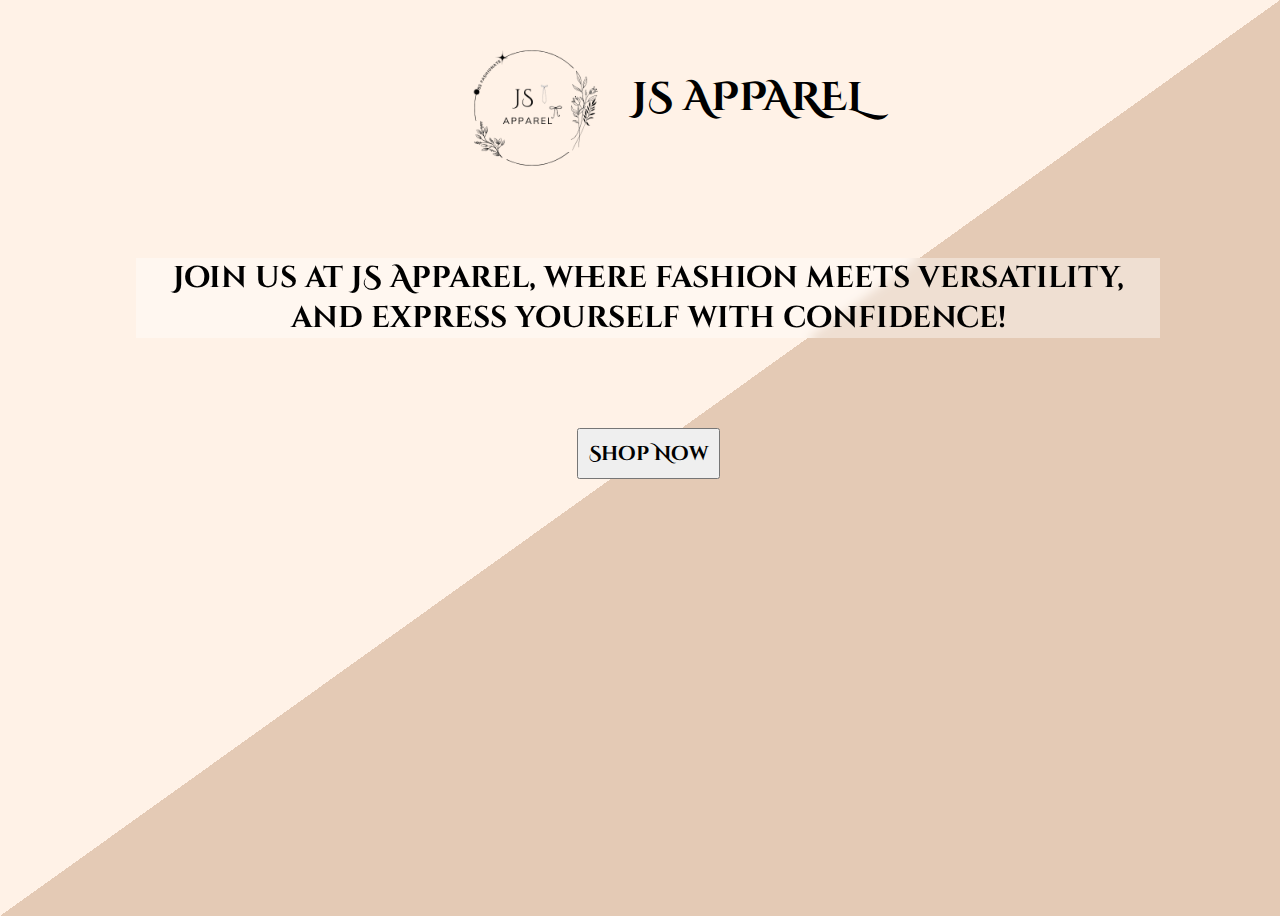
<file: index.html>
<!DOCTYPE html>
<html lang="en">
<head>
	<meta charset="utf-8">
	<meta name="viewport" content="width=device-width, initial-scale=1">
	<title>Index</title>
	<link rel="preconnect" href="https://fonts.googleapis.com">
    <link rel="preconnect" href="https://fonts.gstatic.com" crossorigin>
    <link href="https://fonts.googleapis.com/css2?family=Cinzel+Decorative:wght@400;700;900&display=swap" rel="stylesheet">

 <style>
	* {
  font-family: "Cinzel Decorative", serif;
  font-weight: 600;
  font-style: normal;
  text-align: center;
}

body {
  width: 100%;
  height: 100vh;
  background-image: linear-gradient(to bottom right, #fff2e7 50%, #e4cab5 50%); 
}
/*-----------------nav bar-----------------*/
header{
  font-family: "Cinzel Decorative", serif;
  font-weight: 600;
  font-style: normal;
  font-size: 40px;
  margin-bottom: 20px;
}

.header{
  margin-bottom: 0px;
  display: flex;
  align-items: center;
  justify-content: center;
  margin-right: 40px;
  width: 100%;
}

.header img{
  width: 200px;
}	

h2{
	font-size: 30px;
    background-color: rgba(255, 255, 255, 0.4);
   -webkit-backdrop-filter: blur(5px);
    backdrop-filter: blur(5px);
    width: 80%;
    margin: 0 auto;
    text-align: center;
    margin-top: 50px;
}

button {
  cursor: pointer;
  padding: 10px;
  margin-top: 90px;
  font-size: 20px;
}


/* Media Queries for Tablets*/
@media (max-width: 768px) {
  .header img {
    width: 150px; 
  }

  header {
    font-size: 32px; 
  }

  h2 {
    font-size: 24px; 
    width: 90%;
    margin-top: 40px;
  }

  button {
    padding: 12px 20px;
    font-size: 18px;
    margin-top: 60px;
  }
}

/* Media Queries for Mobile*/
@media (max-width: 480px) {
  .header img {
    width: 120px;
  }

  header {
    font-size: 28px;
  }

  h2 {
    font-size: 20px;
    width: 90%;
    margin-top: 30px;
  }

  button {
    padding: 12px 25px; 
    font-size: 16px; 
    margin-top: 50px;
  }

  footer {
    font-size: 12px;
    padding: 10px;
  }
}
</style>
</head>

<body>
	 <div class="header">
    <img src="image/logo.png" class="JS" alt="logo">
    <header>JS APPAREL</header>
    </div>

    <h2>Join us at JS Apparel, where fashion meets versatility, <br>and express yourself with confidence!</h2>

    <button class="shop" onclick="window.location.href='log-in_form.html'">Shop Now</button>

</body>
</html>
</file>
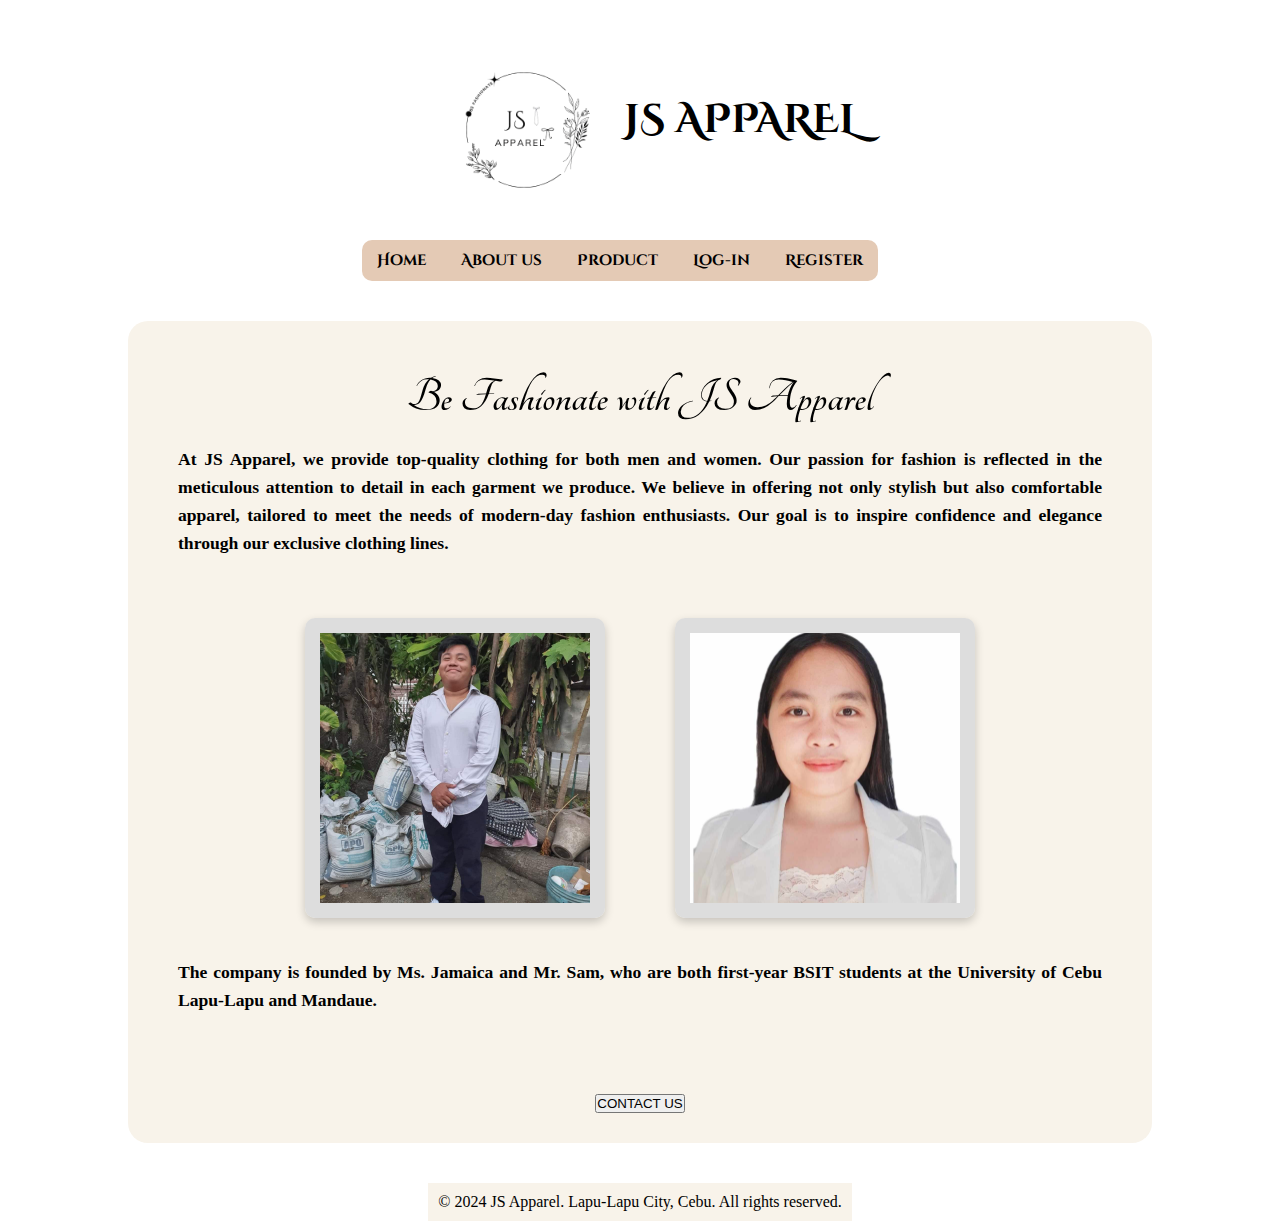
<file: about_page.html>
<!DOCTYPE html>
<html lang="en">
<head>
	<meta charset="utf-8">
	<meta name="viewport" content="width=device-width, initial-scale=1">
	<title> About</title>
	<link rel="stylesheet" type="text/css" href="about.css">
	<link rel="preconnect" href="https://fonts.googleapis.com">
    <link rel="preconnect" href="https://fonts.gstatic.com" crossorigin>
    <link rel="stylesheet" href="https://fonts.googleapis.com/css?family=Tangerine">
    <link href="https://fonts.googleapis.com/css2?family=Cinzel+Decorative:wght@400;700;900&display=swap" rel="stylesheet">	
</head>
<body>
     <div class="header">
    <img src="image/logo.png" class="JS" alt="logo">
    <header>JS APPAREL</header>
  </div>

    <nav class="navbar">
    <div class="navdiv">
        <ul>
          <li><a href="Home_Page.html">Home</a></li>
          <li><a href="about_page.html">About us</a>
             <ul class="dropdown">
              <li><a href="contact_us.html">Contact Us</a></li>
            </ul></li>
          <li><a href="Product_Page.html">Product</a>
            <ul class="dropdown">
              <li><a href="#">Mens Apparel</a>
                <ul class="dropdown-second">
                  <li><a href="Product_Page">Sweater</a></li>
                  <li><a href="Product_Page">Hawaiian Shirt</a></li>
                  <li><a href="Product_Page">Jacket</a></li>
                  <li><a href="Product_Page">Mens T-shirt</a></li>
                </ul></li>
              <li><a href="Product_Page">Womens Apparel</a>
                <ul class="dropdown-second">
                  <li><a href="Product_Page">Maxi Dress</a></li>
                  <li><a href="Product_Page">Bemil Dress</a></li>
                  <li><a href="Product_Page">Bodycon Dress</a></li>
                  <li><a href="Product_Page">Sun Dress</a></li>
                </ul></li>
            </ul></li>
          <li><a href="log-in_form.html">Log-in</a></li>
          <li><a href="Registration.html">Register</a></li>
        </ul>     
    </div>   
  </nav>

<div class="container">
    <div class="about-content">
        <h2>Be Fashionate with JS Apparel</h2>
        <p><strong>At JS Apparel, we provide top-quality clothing for both men and women. Our passion for fashion is reflected in the meticulous attention to detail in each garment we produce. We believe in offering not only stylish but also comfortable apparel, tailored to meet the needs of modern-day fashion enthusiasts. Our goal is to inspire confidence and elegance through our exclusive clothing lines.</strong></p>

        
         <div class="frame-container">
        <!-- Picture Frame 1 -->
        <div class="picture-frame">
            <img src="image/Obatay.jpg" alt="Picture 1">
        </div>

        <!-- Picture Frame 2 -->
        <div class="picture-frame">
            <img src="image/Bemil.jpg" alt="Picture 2">
        </div>
    </div>

        <p><strong>The company is founded by Ms. Jamaica and Mr. Sam, who are both first-year BSIT students at the University of Cebu Lapu-Lapu and Mandaue. </strong></p>
    </div>

    <button id="contact_us" onclick="window.location.href='contact_us.html'">CONTACT US</button>
</div>

<footer>
    <p>&copy; 2024 JS Apparel. Lapu-Lapu City, Cebu. All rights reserved.</p>
</footer>

</body>
</html>
</file>
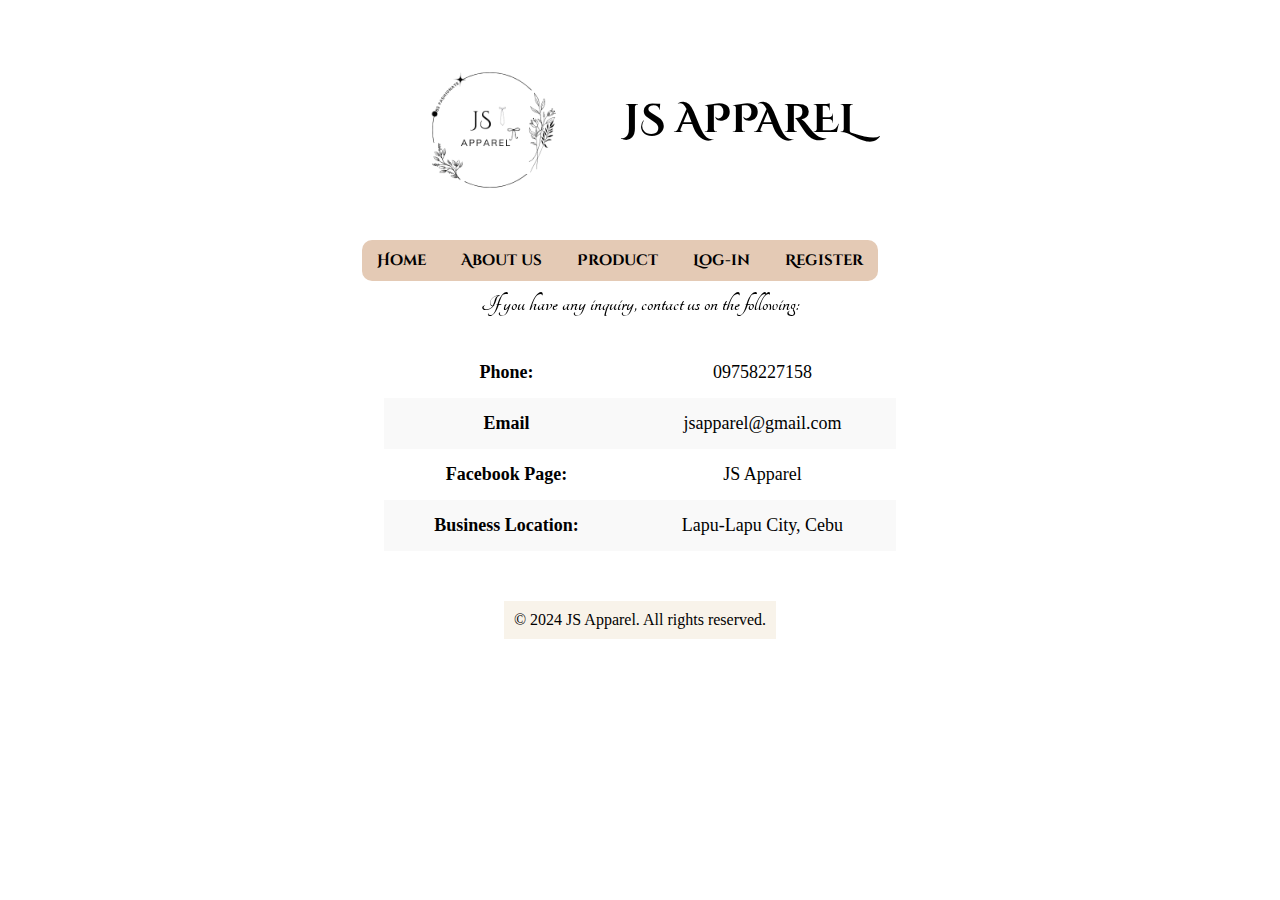
<file: contact_us.html>
<!DOCTYPE html>
<html lang="en">
<head>
	<meta charset="utf-8">
	<meta name="viewport" content="width=device-width, initial-scale=1">
	<title>Contact Us</title>
	<link rel="stylesheet" type="text/css" href="contact_us.css">
	<link rel="preconnect" href="https://fonts.googleapis.com">
    <link rel="preconnect" href="https://fonts.gstatic.com" crossorigin>
    <link rel="stylesheet" href="https://fonts.googleapis.com/css?family=Tangerine">
    <link href="https://fonts.googleapis.com/css2?family=Cinzel+Decorative:wght@400;700;900&display=swap" rel="stylesheet">    
</head>

<body>
    <div class="header">
        <img src="image/logo.png" class="JS" alt="logo">
        <header>JS APPAREL</header>
    </div>

    <nav class="navbar">
    <div class="navdiv">
        <ul>
          <li><a href="Home_Page.html">Home</a></li>
          <li><a href="about_page.html">About us</a>
             <ul class="dropdown">
              <li><a href="contact_us.html">Contact Us</a></li>
            </ul></li>
          <li><a href="Product_Page.html">Product</a>
            <ul class="dropdown">
              <li><a href="#">Mens Apparel</a>
                <ul class="dropdown-second">
                  <li><a href="Product_Page">Sweater</a></li>
                  <li><a href="Product_Page">Hawaiian Shirt</a></li>
                  <li><a href="Product_Page">Jacket</a></li>
                  <li><a href="Product_Page">Mens T-shirt</a></li>
                </ul></li>
              <li><a href="Product_Page">Womens Apparel</a>
                <ul class="dropdown-second">
                  <li><a href="Product_Page">Maxi Dress</a></li>
                  <li><a href="Product_Page">Bemil Dress</a></li>
                  <li><a href="Product_Page">Bodycon Dress</a></li>
                  <li><a href="Product_Page">Sun Dress</a></li>
                </ul></li>
            </ul></li>
          <li><a href="log-in_form.html">Log-in</a></li>
          <li><a href="Registration.html">Register</a></li>
        </ul>    
    </div>
    
  </nav>

  <h2>  If you have any inquiry, contact us on the following:</h2>
   <table class="centered-table">
        <tr>
            <td class="label">Phone:</td>
            <td class="value">09758227158</td>
        </tr>
        <tr>
            <td class="label">Email</td>
            <td class="value">jsapparel@gmail.com</td>
        </tr>
         <tr>
            <td class="label">Facebook Page:</td>
            <td class="value">JS Apparel</td>
        </tr>
         <tr>
            <td class="label">Business Location: </td>
            <td class="value">Lapu-Lapu City, Cebu</td>
        </tr>
        
    </table>



<footer>
    <p>&copy; 2024 JS Apparel. All rights reserved.</p>
</footer>

</body>
</html>
</file>
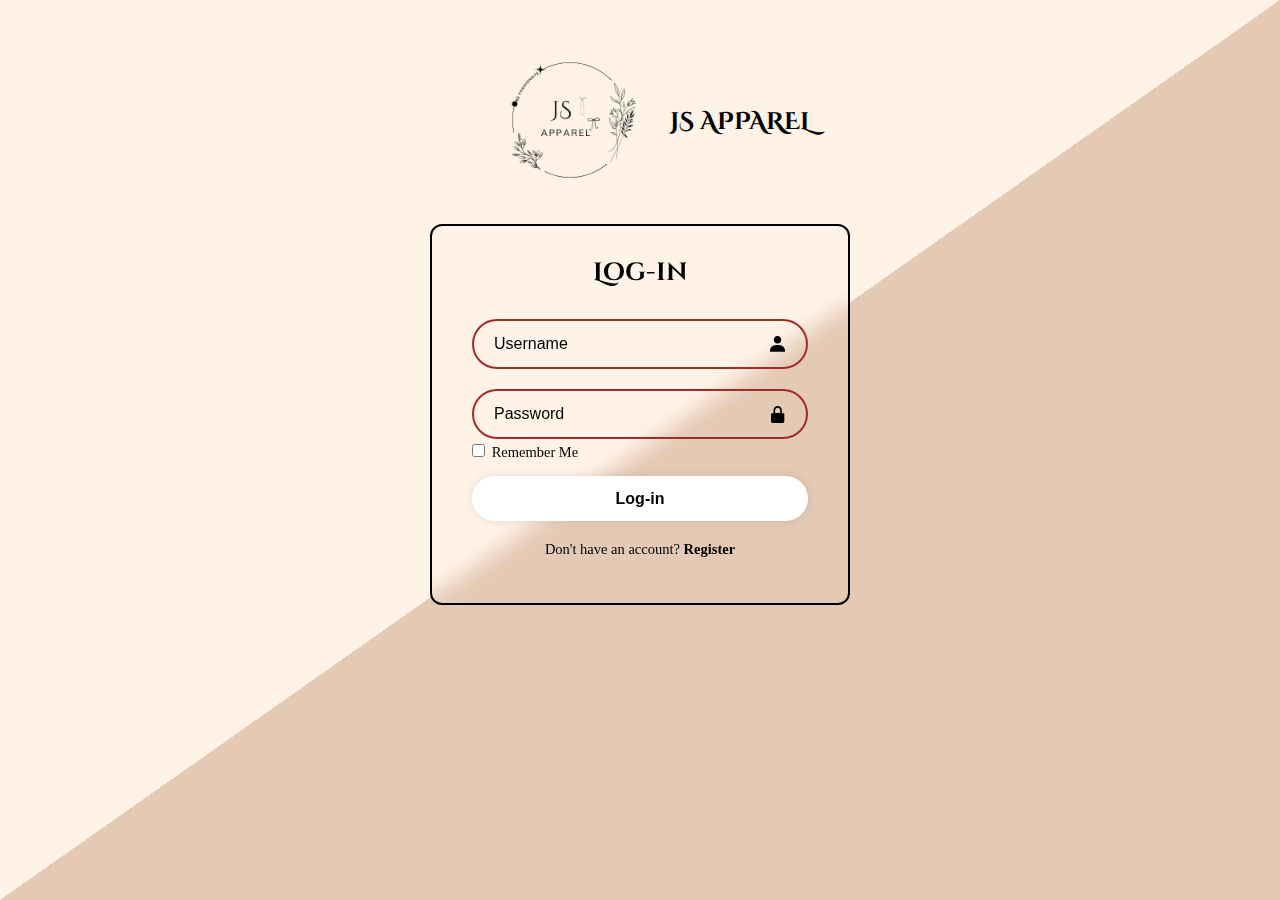
<file: log-in_form.html>
<!DOCTYPE html>
<html lang="en">
<head>
    <meta charset="utf-8">
    <meta name="viewport" content="width=device-width, initial-scale=1">
    <title>Log-in Form</title>
    <link rel="stylesheet" type="text/css" href="log-in_form.css">
    <link href='https://unpkg.com/boxicons@2.1.4/css/boxicons.min.css' rel='stylesheet'>
    <link rel="preconnect" href="https://fonts.googleapis.com">
    <link rel="preconnect" href="https://fonts.gstatic.com" crossorigin>
    <link href="https://fonts.googleapis.com/css2?family=Cinzel+Decorative:wght@400;700;900&display=swap" rel="stylesheet">
</head>
<body>
     <header class="header">
        <div class="logo-container">
         <a href="index.html">
            <img src="logo.png" alt="Logo">
        </a>
        <span class="brand-name">JS APPAREL</span>
        </div>
    </header>
        <div class="input">
        <form id="loginForm">
            <h2>Log-in</h2>
            <div class="input-box"> 
                <input type="text" id="username" placeholder="Username" required> 
                <i class='bx bxs-user'></i>
            </div>

            <div class="input-box"> 
                <input type="password" id="password" placeholder="Password" required> 
                <i class='bx bxs-lock-alt' ></i>
            </div>
            
            <div class="remember-forgot"> 
                <label><input type="checkbox" id="rememberMe"> Remember Me</label>
            </div>

            <button type="submit" class="button">Log-in</button>
            <div class="register">
                <p>Don't have an account? <a href="Registration.html">Register</a></p>  
            </div>
        </form>
    </div>
  <script>
    document.getElementById('loginForm').addEventListener('submit', function(event) {
        event.preventDefault(); // Prevent the form from submitting immediately

        var username = document.getElementById('username').value;
        var password = document.getElementById('password').value;

        
        var storedUsername = localStorage.getItem('username');
        var storedPassword = localStorage.getItem('password');

        
        if (username === "" || password === "") {
            alert("Please fill in both username and password.");
        } else {
            
            if (username === storedUsername && password === storedPassword) {
                alert("Login successful!");
                window.location.href = "Home_Page.html";  // Redirect to homepage
            } else {
                  
                alert("Account not found. You have to register first...");
                window.location.href = "Registration.html";
            }
        }
    });
</script>


</body>
</html>
</file>
<file: about.css>
* {
    margin: 0;
    padding: 0;
    box-sizing: border-box;
    color: black;
}


body {
    display: flex;
    flex-direction: column;
    align-items: center;
    min-height: 100vh;
    background: url( https://img.freepik.com/premium-photo/dried-grass-poppy-stems-clay-jug-white-background_1151483-29462.jpg?w=996);
    background-repeat: no-repeat;
    background-size: cover;          /* Make sure the image covers the entire screen */
    background-position: center;     /* Center the image */
    background-repeat: no-repeat;    /* Prevent the image from repeating */
    margin: 0;
    
}

/* Header */


.header {
    display: flex;
    align-items: center ;
    margin-bottom: 0px; 
    margin-top: 10px;
    padding-top: 20px;
    justify-content: center;
}

.logo-container {
    display: flex;
    align-items: center;
    justify-content: center;
    margin-right: 20px;
}

.logo-container img {
    width: 80px;
    height: auto;
    border-radius: 50%;
    margin-right: 10px;
    height: auto    ;
}

.brand-name {
    font-size: 24px;
    font-weight: bold;
    font-family: "Cinzel Decorative", serif;
    display: inline-block;
}

header{
  font-family: "Cinzel Decorative", serif;
  font-weight: 600;
  font-style: normal;
  font-size: 40px;
  margin-bottom: 20px;
  text-align: center;
}

.header{
  margin-bottom: 0px;
}

.header img{
  width: 200px;
}

/* Navbar */


ul {
  text-align: center;
  list-style: none;
  padding: 0;
  margin: 0;
  font-family: "Cinzel Decorative", serif;
  font-weight: 600;
  font-style: normal;
  background-color:#e4cab5;
  border-radius: 10px;
}

ul li {
  display: inline-block;
  position: relative;
}

ul li a {
  display: block;
  padding: 10px 15px;
  text-align: center;
  text-decoration: none;
  font-size: 15px;
  color: black;
}

ul li a:hover {
  background-color: skyblue;
}

ul li ul.dropdown {
  display: none;
  position: absolute;
  top: 100%;
  left: 0;
  padding: 0;
  margin: 0;
  list-style: none;
  width: 200px;
  z-index: 999;
}

ul li:hover > ul.dropdown {
  display: block;
}

ul li ul.dropdown li {
  display: block;
  width: 100%;
}

ul li ul.dropdown li a {
  padding: 10px 15px;
  text-decoration: none;
}

ul li ul.dropdown li a:hover {
  background-color: skyblue;
}

.navbar {
  top: 0;
  z-index: 100;
  margin-top: 10px;
}

.navdiv {
display: flex;
align-items: baseline;
justify-content: space-evenly;
margin-right: 40px;
font-size: 20px;
}

ul li ul.dropdown-second {
  display: none;
  position: absolute;
  top: 0;
  left: 100%;
  background-color: #e4cab5;
  padding: 0;
  margin: 0;
  list-style: none;
  z-index: 999;
}

ul li ul.dropdown li:hover > ul.dropdown-second {
  display: block;
}

ul li ul.dropdown-second li {
  display: block;
}

ul li ul.dropdown-second li a {
  padding: 10px 15px;
  background-color: #e4cab5;
  text-decoration: none;
}

ul li ul.dropdown-second li a:hover {
  background-color: skyblue;
}
.navdiv ul, .navdiv ul li, .navdiv ul li a {
    font-family: "Cinzel Decorative", serif !important;
    font-weight: 600;
    font-style: normal;
}


.container {
            width: 80%;
            margin: 40px auto;
            text-align: center;
            background-color:  #F8f3ea;
            backdrop-filter: blur(1000px);
            border-radius: 20px;
            padding: 30px;
        }


        .about-content {
            display: flex;
            flex-direction: column;
            justify-content: center;
            align-items: center;
            padding: 20px;
            border-radius: 20px;
            margin-bottom: 40px;
        }

        .about-content h2 {
            font-size: 50px;
            margin-bottom: 20px;
            font-family: 'Tangerine', serif;


        }

        .about-content p {
            font-size: 1.1rem;
            color: black;
            line-height: 1.6;
            margin-bottom: 20px;
            text-align: justify;
            font-family: 'Oleo sc', serif;
        }

        .about-content .picture-frame {
            width: 300px;
            height: 300px;
            margin: 20px;
            border: 15px solid #ddd;
            border-radius: 10px;
            overflow: hidden;
            display: flex;
            justify-content: center;
            align-items: center;
        }

        .about-content .picture-frame img {
            width: 100%;
            height: 100%;
            object-fit: cover;
        }

         .frame-container {
            display: flex;             
            justify-content: center;  
            gap: 30px;                 
            padding: 20px;
        }
        
        .picture-frame {
            width: 300px;             
            height: 300px;            
            border: 10px solid grey;   
            border-radius: 15px;       
            overflow: hidden;          
            box-shadow: 0 4px 10px rgba(0, 0, 0, 0.2); 
        }

        
        .picture-frame img {
            width: 100%;               
            height: 100%;             
            object-fit: cover;         
        }

        footer {
            background-color:#F8f3ea ;
            color: white;
            padding: 10px;
            text-align: center;
        }

/* Media Queries for Tablets*/
@media (max-width: 768px) {
    .header img {
        max-width: 90px;
    }

    header {
        font-size: 26px;     }

    .navbar .navdiv ul li {
        display: block;
        text-align: left;
        padding-left: 20px;
    }

    .navbar .navdiv ul li a {
        font-size: 16px; 
    }

    .container {
        width: 90%;
    }

    .about-content h2 {
        font-size: 22px;
    }

    .about-content p {
        font-size: 16px;
    }

    .frame-container {
        flex-direction: column;
        align-items: center;
    }

    .picture-frame {
        width: 80%;
        margin-bottom: 20px;
    }

    button {
        width: 180px;     }
}

/* Media Queries for Mobile */
@media (max-width: 480px) {
    .header img {
        max-width: 90px; 
    }

    header {
        font-size: 22px;     }

    .navbar .navdiv ul li {
        display: block;
        padding-left: 15px;
        margin: 5px 0;
        text-align: center;

    }

     .navbar .navdiv {
        display: flex;
        flex-direction: column;
        align-items: center;
        width: 100%;
    }

    .navbar .navdiv ul li a {
        font-size: 14px; 
        padding: 10px;
        width: 100%;
        text-align: center;
    }
    /* Dropdown adjustments for mobile */
    ul li ul.dropdown,
    ul li ul.dropdown-second {
        position: relative;
        display: none; /* Hide dropdown by default */
        width: 100%;
    }

    ul li:hover > ul.dropdown,
    ul li ul.dropdown li:hover > ul.dropdown-second {
        display: block;
    }

    /* Make dropdown items stack vertically */
    ul li ul.dropdown li,
    ul li ul.dropdown-second li {
        display: block;
        width: 100%;
        text-align: left;
    }


    .container {
        width: 95%;
    }

    .about-content h2 {
        font-size: 20px;
    }

    .about-content p {
        font-size: 14px;
    }

    .frame-container {
        flex-direction: column;
        align-items: center;
    }

    .picture-frame {
        width: 90%;
        margin-bottom: 20px;
    }

    button {
        width: 150px; 
    }

    footer {
        padding: 8px;
    }
}
</file>
<file: contact_us.css>
* {
    margin: 0;
    padding: 0;
    box-sizing: border-box;
    color: black;
}


body {
    display: flex;
    flex-direction: column;
    align-items: center;
    min-height: 100vh;
    background: url( https://img.freepik.com/premium-photo/dried-grass-poppy-stems-clay-jug-white-background_1151483-29462.jpg?w=996);
    background-repeat: no-repeat;
    background-size: cover;          /* Make sure the image covers the entire screen */
    background-position: center;     /* Center the image */
    background-repeat: no-repeat;    /* Prevent the image from repeating */
    margin: 0;
    
}

/* Header */


.header {
    display: flex;
    align-items: center ;
    margin-bottom: 0px; 
    margin-top: 10px;
    padding-top: 20px;
    justify-content: center;
}
header{
     background-color: rgba(255, 255, 255, 0.4);
    -webkit-backdrop-filter: blur(5px);
    backdrop-filter: blur(5px);
    width: 300px;
}

.logo-container {
    display: flex;
    align-items: center;
    justify-content: center;
    margin-right: 20px;
}

.logo-container img {
    width: 80px;
    height: auto;
    border-radius: 50%;
    margin-right: 10px;
    height: auto    ;
}

.brand-name {
    font-size: 24px;
    font-weight: bold;
    font-family: "Cinzel Decorative", serif;
    display: inline-block;
}

header{
  font-family: "Cinzel Decorative", serif;
  font-weight: 600;
  font-style: normal;
  font-size: 40px;
  margin-bottom: 20px;
  text-align: center;
}

.header{
  margin-bottom: 0px;
}

.header img{
  width: 200px;
}

/* Navbar */


ul {
  text-align: center;
  list-style: none;
  padding: 0;
  margin: 0;
  font-family: "Cinzel Decorative", serif;
  font-weight: 600;
  font-style: normal;
  background-color:#e4cab5;
  border-radius: 10px;
}

ul li {
  display: inline-block;
  position: relative;
}

ul li a {
  display: block;
  padding: 10px 15px;
  text-align: center;
  text-decoration: none;
  font-size: 15px;
  color: black;
}

ul li a:hover {
  background-color: skyblue;
}

ul li ul.dropdown {
  display: none;
  position: absolute;
  top: 100%;
  left: 0;
  padding: 0;
  margin: 0;
  list-style: none;
  width: 200px;
  z-index: 999;
}

ul li:hover > ul.dropdown {
  display: block;
}

ul li ul.dropdown li {
  display: block;
  width: 100%;
}

ul li ul.dropdown li a {
  padding: 10px 15px;
  text-decoration: none;
}

ul li ul.dropdown li a:hover {
  background-color: skyblue;
}

.navbar {
  top: 0;
  z-index: 100;
  margin-top: 10px;
}

.navdiv {
display: flex;
align-items: baseline;
justify-content: space-evenly;
margin-right: 40px;
font-size: 20px;
}

ul li ul.dropdown-second {
  display: none;
  position: absolute;
  top: 0;
  left: 100%;
  background-color: #e4cab5;
  padding: 0;
  margin: 0;
  list-style: none;
  z-index: 999;
}

ul li ul.dropdown li:hover > ul.dropdown-second {
  display: block;
}

ul li ul.dropdown-second li {
  display: block;
}

ul li ul.dropdown-second li a {
  padding: 10px 15px;
  background-color: #e4cab5;
  text-decoration: none;
}

ul li ul.dropdown-second li a:hover {
  background-color: skyblue;
}
.navdiv ul, .navdiv ul li, .navdiv ul li a {
    font-family: "Cinzel Decorative", serif !important;
    font-weight: 600;
    font-style: normal;
}

h2{
     font-family: 'Tangerine', serif;
     background-color: rgba(255, 255, 255, 0.4);
     -webkit-backdrop-filter: blur(5px);
     backdrop-filter: blur(5px);    
     margin-top: 10px;
}

.centered-table{

    margin-top: 30px;
    margin-bottom: 50px;
    width: 40%;
    border-collapse: collapse;
    text-align: center;
    border: none;
    border-spacing: 10px; 
}

.centered-table td {
    padding: 15px 20px; 
    font-size: 18px;
    border: none;
}

.centered-table .label {
    font-weight: bold;
    
}

.centered-table tr:nth-child(even) {
    background-color: #f9f9f9;
}



footer {
            background-color:#F8f3ea ;
            color: white;
            padding: 10px;
            text-align: center;
        }



/* Media Queries for Tablets */
@media (max-width: 768px) {
    .header img {
        max-width: 80px; 
    }

    header {
        font-size: 28px; 
    }

    .navbar .navdiv ul li {
        display: block;
        text-align: left;
        padding-left: 20px;
    }

    .navbar .navdiv ul li a {
        font-size: 16px;
    }

    h2 {
        font-size: 20px; 
    }

    .centered-table {
        width: 90%;
    }
}

/* Media Queries for Mobile */

@media (max-width: 480px) {
    .header img {
        max-width: 90px;
    }

    header {
        font-size: 22px;
    }
 /* Mobile Navbar */
    .navbar .navdiv {
        display: flex;
        flex-direction: column; /* Stack items vertically */
        width: 100%;
        align-items: center;
        background-color: #e4cab5;
        border-radius: 10px;
        margin-top: 10px;
    }

    .navbar .navdiv ul {
        display: block;
        width: 100%;
        padding: 0;
        margin: 0;
        list-style: none;
        text-align: center;
    }

    .navbar .navdiv ul li {
        display: block;
        width: 100%;
        text-align: left;
        padding-left: 15px;
        margin: 5px 0; /* Add some space between items */
    }

    .navbar .navdiv ul li a {
        display: block;
        padding: 10px 15px;
        font-size: 14px;
        color: black;
        text-decoration: none;
        text-align: left;
        width: 100%;
    }

    .navbar .navdiv ul li a:hover {
        background-color: skyblue;
    }

    /* Ensure dropdowns are hidden by default on mobile */
    ul li ul.dropdown,
    ul li ul.dropdown-second {
        display: none;
    }

    /* Dropdown on hover for desktop, but need to handle on click/tap for mobile */
    ul li:hover > ul.dropdown,
    ul li ul.dropdown li:hover > ul.dropdown-second {
        display: block;
    }


    /* Mobile Nav (Hidden by default) */
    .navbar .navdiv ul {
        display: none; /* Hide by default */
    }

    .navbar.open .navdiv ul {
        display: block; /* Show when the menu is open */
    }

    .navbar .navdiv ul li {
        display: block;
        width: 100%;
        padding: 10px;
    }

    .navbar .navdiv ul li a {
        padding: 15px;
        font-size: 14px;
    }

    .navbar .navdiv ul li {
        display: block;
        padding-left: 15px;
        margin:50px;
    }

    .navbar .navdiv ul li a {
        font-size: 14px;
    }

    h2 {
        font-size: 20px;
        margin: ;
    }

    .centered-table {
        width: 95%;
    }

    footer {
        padding: 8px;
    }
}
</file>
<file: log-in_form.css>
* {
    margin: 0;
    padding: 0;
    box-sizing: border-box;
    color: black;
}


body {
    display: flex;
    flex-direction: column;
    align-items: center;
    min-height: 100vh;
    background-image: linear-gradient(to bottom right, #fff2e7 50%, #e4cab5 50%);
}

/* Header */
.header {
    text-align: center;
    margin-bottom: 0px; 
    margin-top: 20px;
    padding-top: 0px;
}

.logo-container {
    display: flex;
    align-items: center;
    justify-content: center;
}

.header .logo-container img {
    width: 200px;
}

.brand-name {
    font-size: 24px;
    color: black;
    font-weight: bold;
    font-family: "Cinzel Decorative", serif;
}



.input {
    width: 420px;
    background: transparent;
    border: 2px solid black;
    backdrop-filter: blur(10px);
    color: black;
    border-radius: 12px;
    padding: 30px 40px;
    margin-top: 0px;
}

.input h2 {
    font-size: 25px;
    text-align: center;
    padding-bottom: 30px;
    font-family: "Cinzel Decorative", serif;;
}

.input-box {
    position: relative;
    width: 100%;
    height: 50px;
    margin-bottom: 20px;
}

.input-box input {
    width: 100%;
    height: 100%;
    background: transparent;
    border: none;
    outline: none;
    border: 2px solid brown;
    border-radius: 40px;
    font-size: 16px;
    padding: 0 45px 0 20px;
}

.input-box input::placeholder {
    color: black;
}

.input-box i {
    position: absolute;
    right: 20px;
    top: 50%;
    transform: translateY(-50%);
    font-size: 20px;
}

.remember-forgot {
    display: flex;
    justify-content: space-between;
    font-size: 14.5px;
    margin: -15px 0 15px;
}

.remember-forgot label input {
    accent-color: black;
    margin-right: 3px;
}

.remember-forgot a {
    color: black;
    text-decoration: none;
}

.remember-forgot a:hover {
    text-decoration: underline;
}

.button {
    width: 100%;
    height: 45px;
    background: white;
    border: none;
    outline: none;
    border-radius: 40px;
    box-shadow: 0 0 10px rgba(0, 0, 0, 0.1);
    cursor: pointer;
    font-size: 16px;
    font-weight: 600;
}

.register {
    font-size: 14.5px;
    text-align: center;
    margin: 20px 0 15px;
}

.register p a {
    color: black;
    text-decoration: none;
    font-weight: 600;
}

.register p a:hover {
    text-decoration: underline;
}


/*mobile responsive for tablet*/
@media (max-width: 768px) {
    .input {
        width: 90%;
        margin: 20px auto;
    }

    .input-box input {
        font-size: 14px;
        padding: 8px;
    }

    .button {
        font-size: 14px;
        padding: 8px;
    }

    .header .brand-name {
        font-size: 20px;
    }
}
/*mobile responsive for mobile device*/
@media (max-width: 480px) {
    .input {
        width: 95%;
        margin: 20px auto;
    }

    .input-box input {
        font-size: 12px;
        padding: 6px;
    }

    .button {
        font-size: 12px;
        padding: 6px;
    }

    .header .brand-name {
        font-size: 18px;
    }

    .remember-forgot {
        font-size: 12px;
    }

    .register p {
        font-size: 12px;
    }
}
</file>
